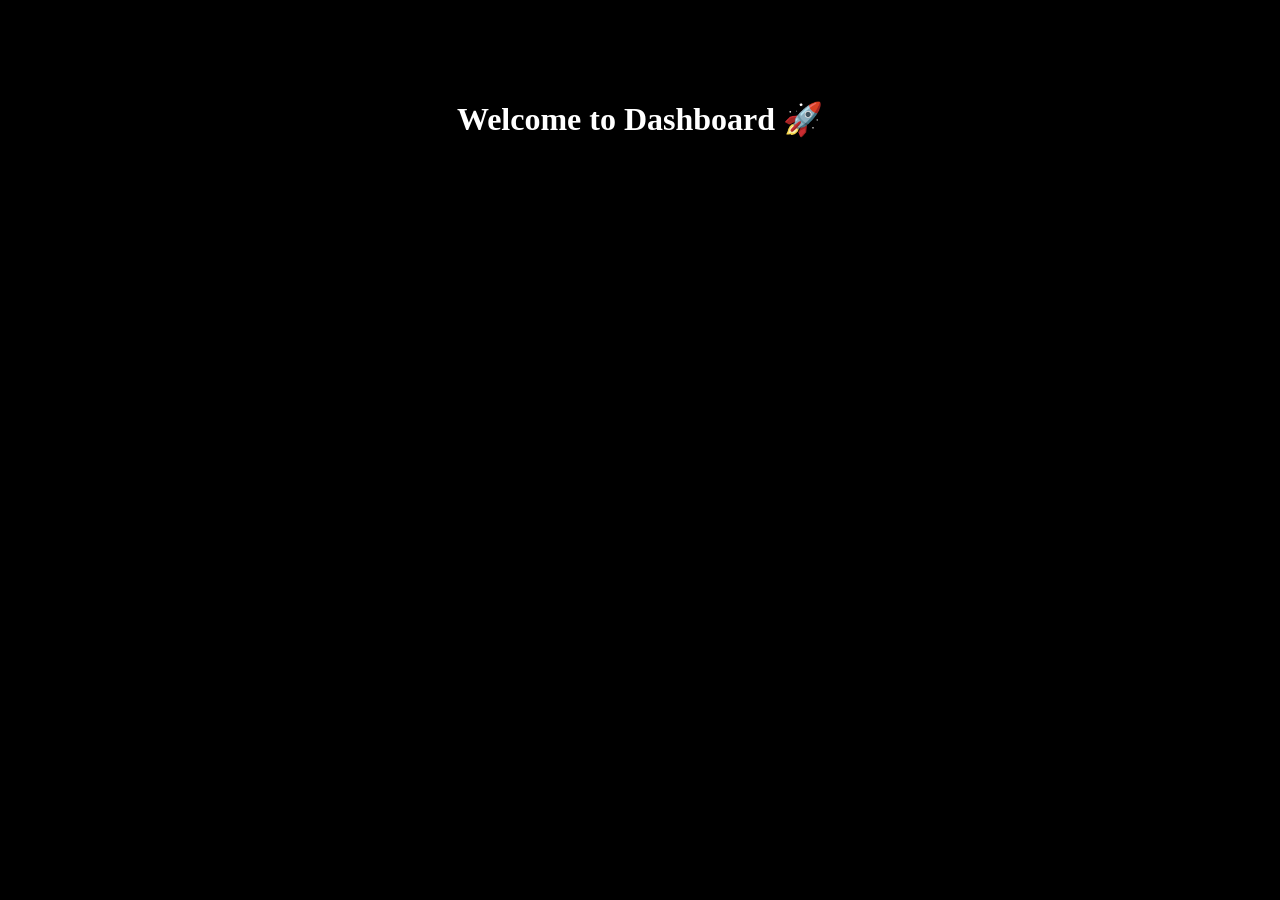
<file: dashboard.html>
<!DOCTYPE html>
<html>
<head>
  <title>Dashboard</title>
</head>
<body style="background:black; color:white; text-align:center; margin-top:100px;">
  <h1>Welcome to Dashboard 🚀</h1>
</body>
</html>
</file>
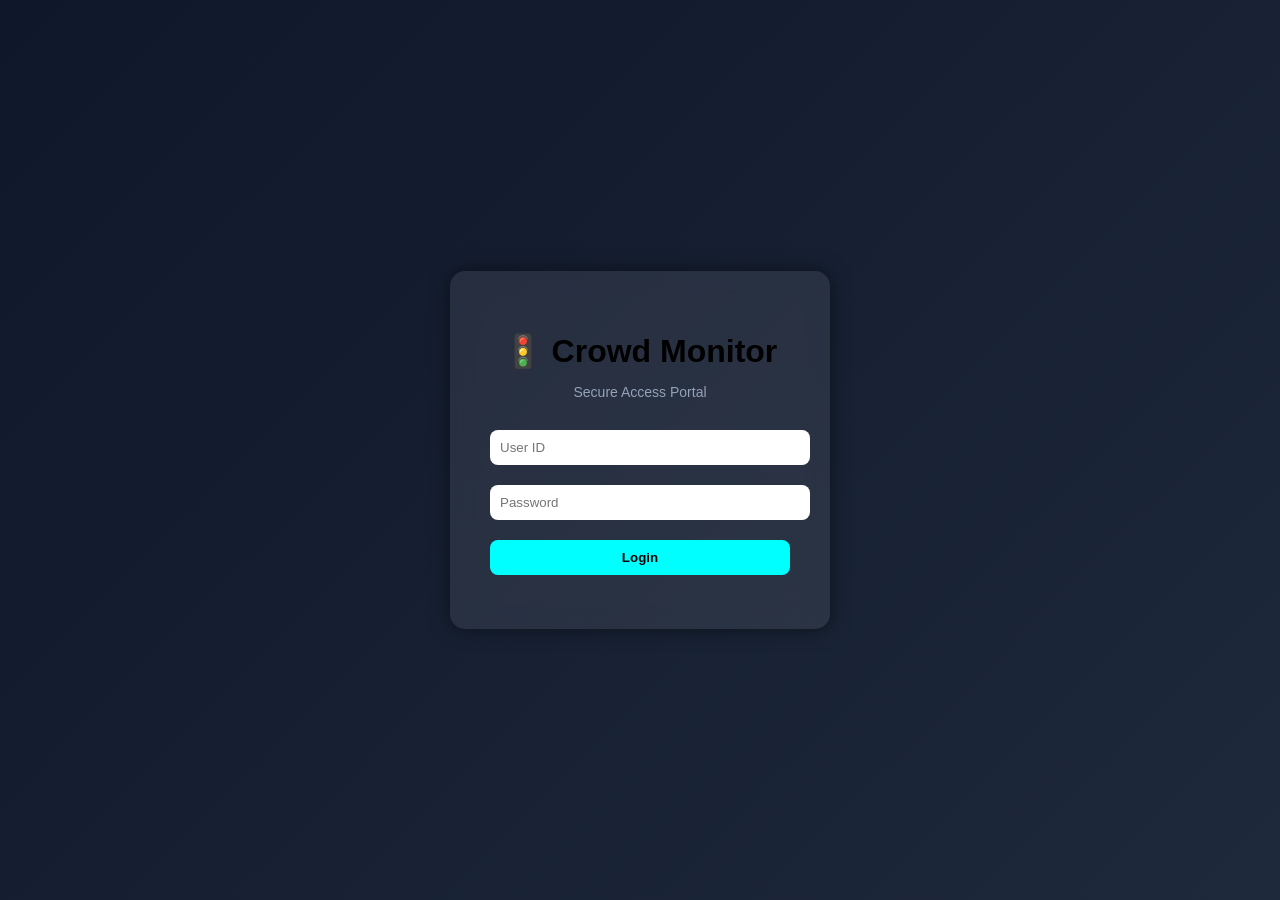
<file: login.html>
<!DOCTYPE html>
<html lang="en">
<head>
  <meta charset="UTF-8">
  <title>Login - Crowd Monitor</title>
  <link rel="stylesheet" href="style.css">
</head>
<body class="login-body">

<div class="login-container">
  <h1>🚦 Crowd Monitor</h1>
  <p class="subtitle">Secure Access Portal</p>

  <input type="text" id="username" placeholder="User ID">
  <input type="password" id="password" placeholder="Password">

  <button onclick="login()">Login</button>

  <p id="error" class="error"></p>
</div>

<script src="script.js"></script>
</body>
</html>
</file>
<file: style.css>
body {
  margin: 0;
  font-family: 'Segoe UI', sans-serif;
}

/* BACKGROUND */
.login-body {
  height: 100vh;
  display: flex;
  justify-content: center;
  align-items: center;
  background: linear-gradient(135deg, #0f172a, #1e293b);
}

/* LOGIN BOX */
.login-container {
  background: rgba(255,255,255,0.08);
  padding: 40px;
  border-radius: 15px;
  backdrop-filter: blur(12px);
  text-align: center;
  width: 300px;
  box-shadow: 0 0 20px rgba(0,0,0,0.5);
}

/* TITLE */
.login-container h1 {
  margin-bottom: 5px;
}

.subtitle {
  font-size: 14px;
  color: #94a3b8;
  margin-bottom: 20px;
}

/* INPUTS */
.login-container input {
  width: 100%;
  padding: 10px;
  margin: 10px 0;
  border: none;
  border-radius: 8px;
  outline: none;
}

/* BUTTON */
.login-container button {
  width: 100%;
  padding: 10px;
  background: cyan;
  border: none;
  border-radius: 8px;
  cursor: pointer;
  margin-top: 10px;
  font-weight: bold;
  transition: 0.3s;
}

.login-container button:hover {
  background: #22d3ee;
}

/* ERROR */
.error {
  color: #ef4444;
  margin-top: 10px;
  font-size: 14px;
}
input:focus {
  box-shadow: 0 0 8px cyan;
}
</file>
